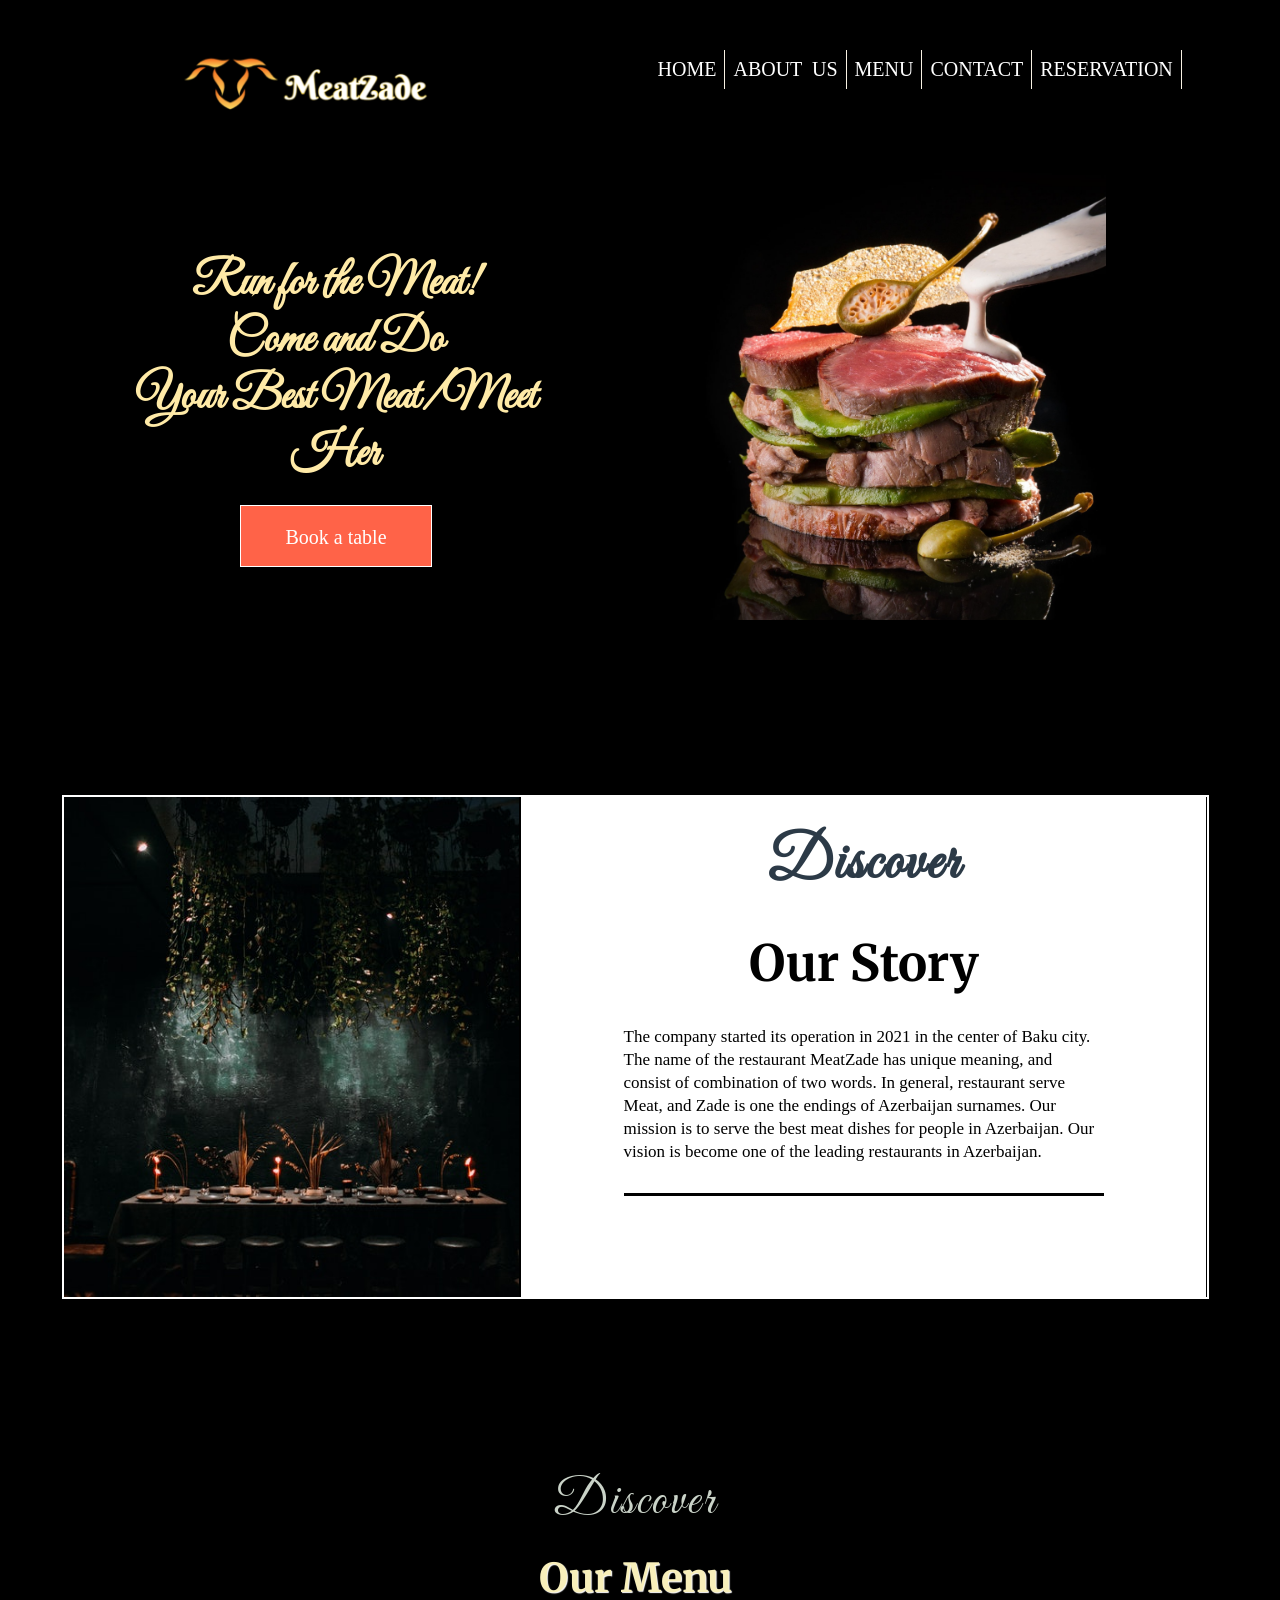
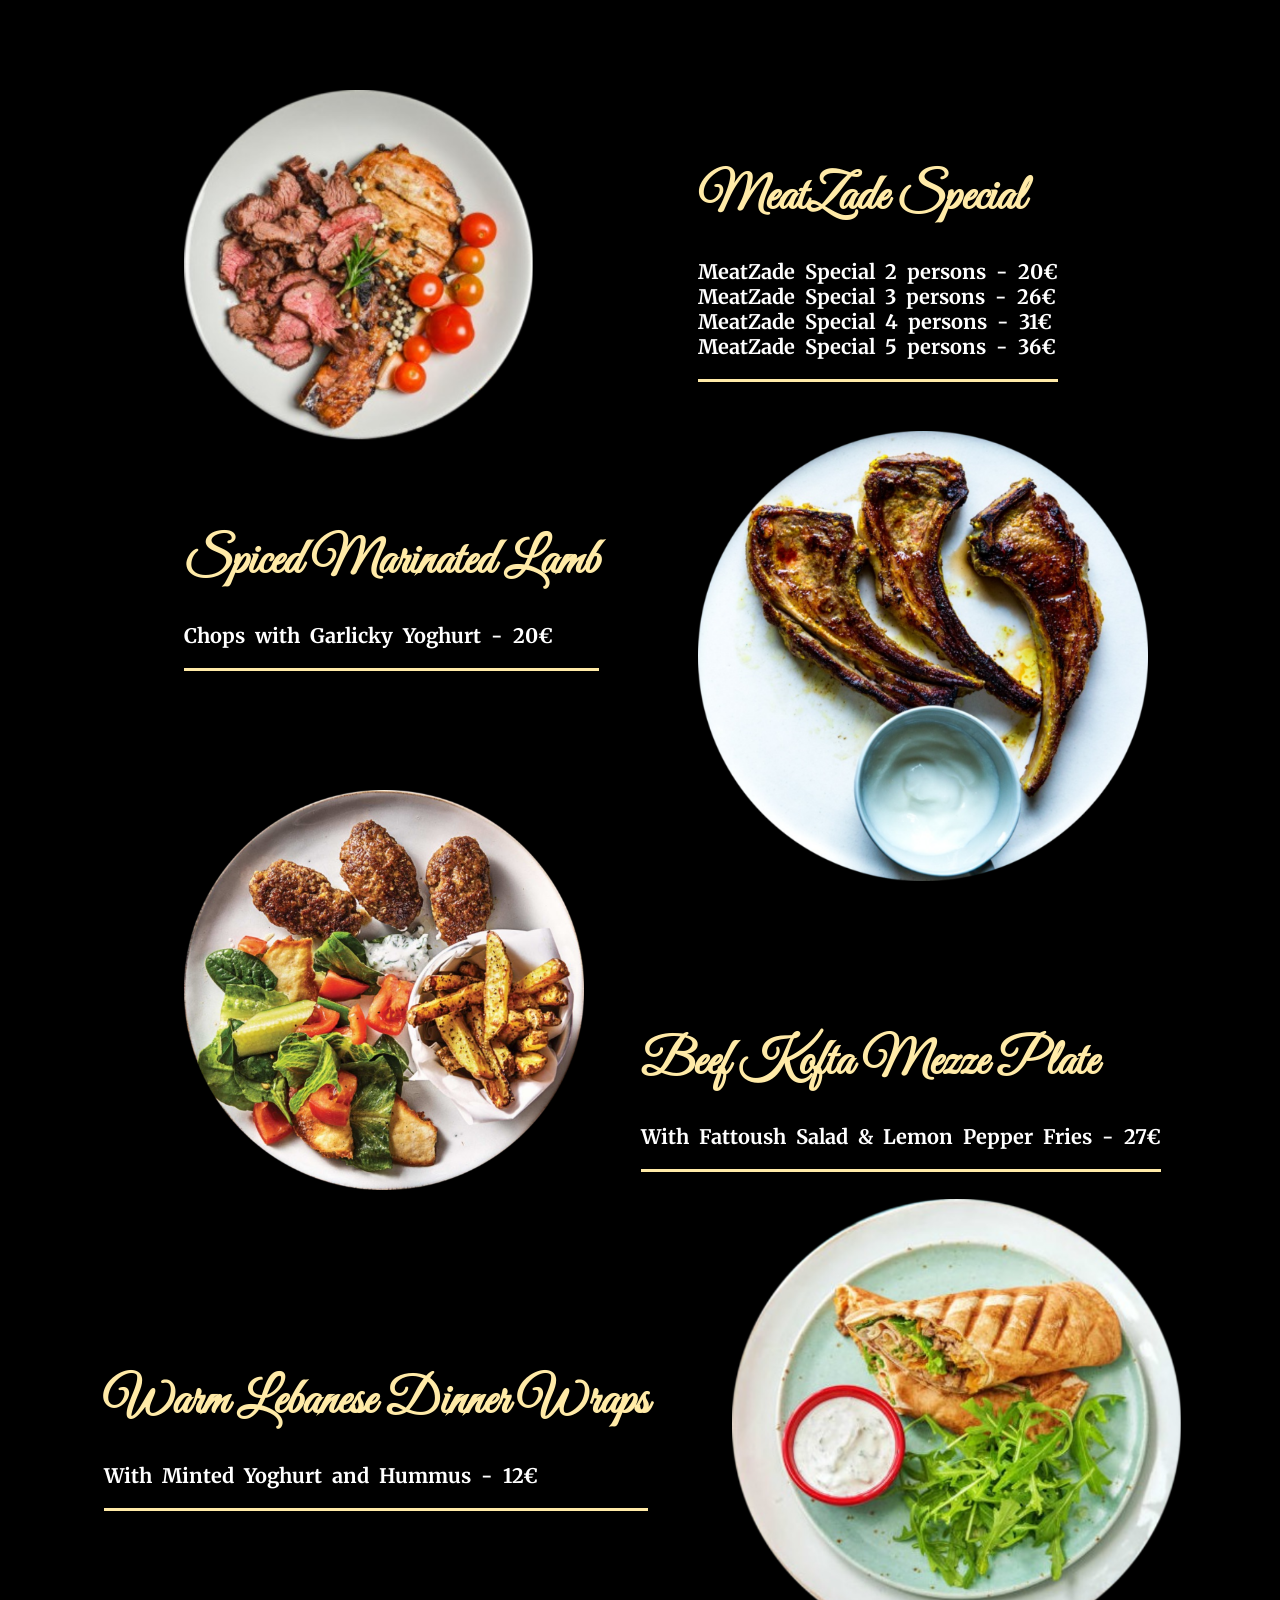
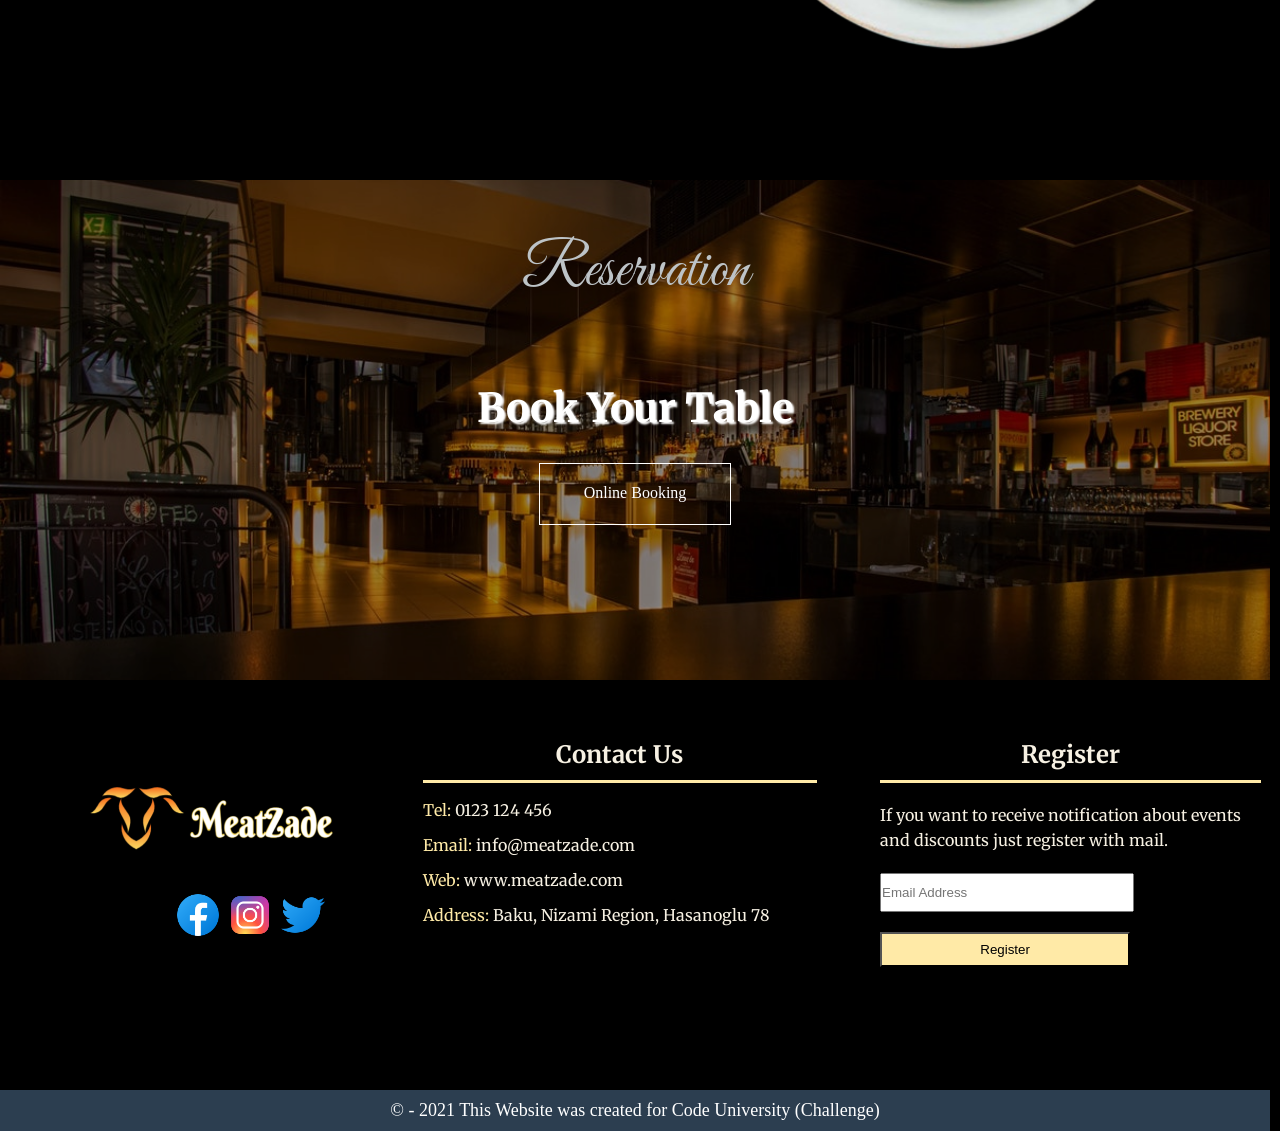
<file: index.html>
<!DOCTYPE html>
<html lang="en">
<head>
	<title>MeatZade Restaurant Baku</title>
	<meta charset="UTF-8">
	<meta name="viewport" content="width=device-width, initial-scale=1, shrink-to-fit=no">
	<link rel="stylesheet" type="text/css" href="style.css">
	<link rel="shortcut icon" href="icon.png">
	<link href="https://fonts.googleapis.com/css2?family=Great+Vibes&display=swap" rel="stylesheet">
	<link href="https://fonts.googleapis.com/css2?family=Great+Vibes&family=Merriweather:wght@300&display=swap" rel="stylesheet">
	<meta name="viewport" content="width=device-width">
</head>
<body>
	<div id="container">
		<div id="Header">
			<div id="upperHeader">
				<div class="logoHeader"></div>
				<ul id="ulTopRight">
					<li><a href="index.html">HOME</a></li>
					<li><a href="about-us.html">ABOUT US</a></li>
					<li><a href="menu.html">MENU</a></li>
					<li><a href="contact.html">CONTACT</a></li>
					<li><a href="reservation.html">RESERVATION</a></li>
				</ul>
			</div>
			<div id="lowerHeader">
				<div id="leftMiddleContainer">
					<div class="textContainer">
						<h1>Run for the Meat! <br> Come and Do <br> 
							Your Best Meat/Meet <br> Her</h1>
					</div>
					<div class="buttonInside">
						<a href="">Book a table</a>
					</div>
				</div>
				<div id="rightMiddleContainer">
					<div class="pictureInside"></div>
				</div>
			</div>
		</div>
		<div id="infoSection">
			<div id="infoContainer">
				<div class="leftInfo"></div>
				<div class="rightInfo">
					<h2>Discover</h2>
					<h1>Our Story</h1>
					<p>The company started its operation in 2021 in the center of Baku city. The name of the restaurant MeatZade has unique meaning, and consist of combination of two words. In general, restaurant serve Meat, and Zade is one the endings of Azerbaijan surnames. Our mission is to serve the best meat dishes for people in Azerbaijan. Our vision is become one of the leading restaurants in Azerbaijan.</p>
					<p class="borderP"></p>
				</div>
			</div>
		</div>
		<div id="menuSection">
			<div id="menuText">
				<p>Discover</p>
				<h1>Our Menu</h1>
			</div>
			<div id="firstDish">
				<img class="rotate1" src="beef.png">
				<div class="textFirstDish">
					<h1>MeatZade Special</h1>
					<h2>
						MeatZade Special 2 persons - 20€
						<br>
						MeatZade Special 3 persons - 26€
						<br>
						MeatZade Special 4 persons - 31€
						<br>
						MeatZade Special 5 persons - 36€
					</h2>
					<p id="borderF"></p>
				</div>
			</div>
			<div id="secondDish">
				<div class="textSecondDish">
					<h1>Spiced Marinated Lamb</h1>
					<h2>Chops with Garlicky Yoghurt - 20€</h2>
					<p id="borderS"></p>
				</div>
				<img class="rotate2" src="lamb.png">
			</div>
			<div id="thirdDish">
				<img class="rotate3" src="kofta.png">
				<div class="textThirdDish">
					<h1>Beef Kofta Mezze Plate</h1>
					<h2>With Fattoush Salad & Lemon Pepper Fries - 27€</h2>
					<p id="borderT"></p>
				</div>
			</div>
			<div id="fourthDish">
				<div class="textFourthDish">
					<h1>Warm Lebanese Dinner Wraps</h1>
					<h2>With Minted Yoghurt and Hummus - 12€</h2>
					<p id="borderFo"></p>
				</div>
				<img class="rotate4" src="lebanes.png">
			</div>
		</div>
		<div id="reservationSection">
			<div id="reservationContainer">
				<div class="cover">
					<p>Reservation</p>
					<h1>Book Your Table</h1>
					<div class="buttonReserv">
						<a href="">Online Booking</a>
					</div>
				</div>
			</div>
		</div>
		<div id="footerSection">
			<div id="footerContainer">
				<div id="leftFooter">
					<img class="logo" src="meatzade.png">
					<div id="socialLogos">
						<div class="facebookLogo"></div>
						<div class="instagramLogo"></div>
						<div class="twitterLogo"></div>
					</div>
				</div>
				<div id="middleFooter">
					<h2>Contact Us</h2>
					<p><span style="color: #ffeaa7">Tel:</span> 0123 124 456</p>
					<p><span style="color: #ffeaa7">Email:</span> info@meatzade.com</p>
					<p><span style="color: #ffeaa7">Web:</span> www.meatzade.com</p>
					<p><span style="color: #ffeaa7">Address:</span> Baku, Nizami Region, Hasanoglu 78</p>
				</div>
				<div id="rightFooter">
					<h2>Register</h2>
					<p>If you want to receive notification about events and discounts just register with mail.</p>
					<form>
						<input type="email" name="Email" placeholder="Email Address" required><br>
						<input type="submit" value="Register" style="background: #ffeaa7">
					</form>
				</div>
				<div id="copyright" style="color: white;">
					&#169; - 2021 This Website was created for Code University (Challenge)
				</div>
			</div>
		</div>
	</div>
</body>
</html>
</file>
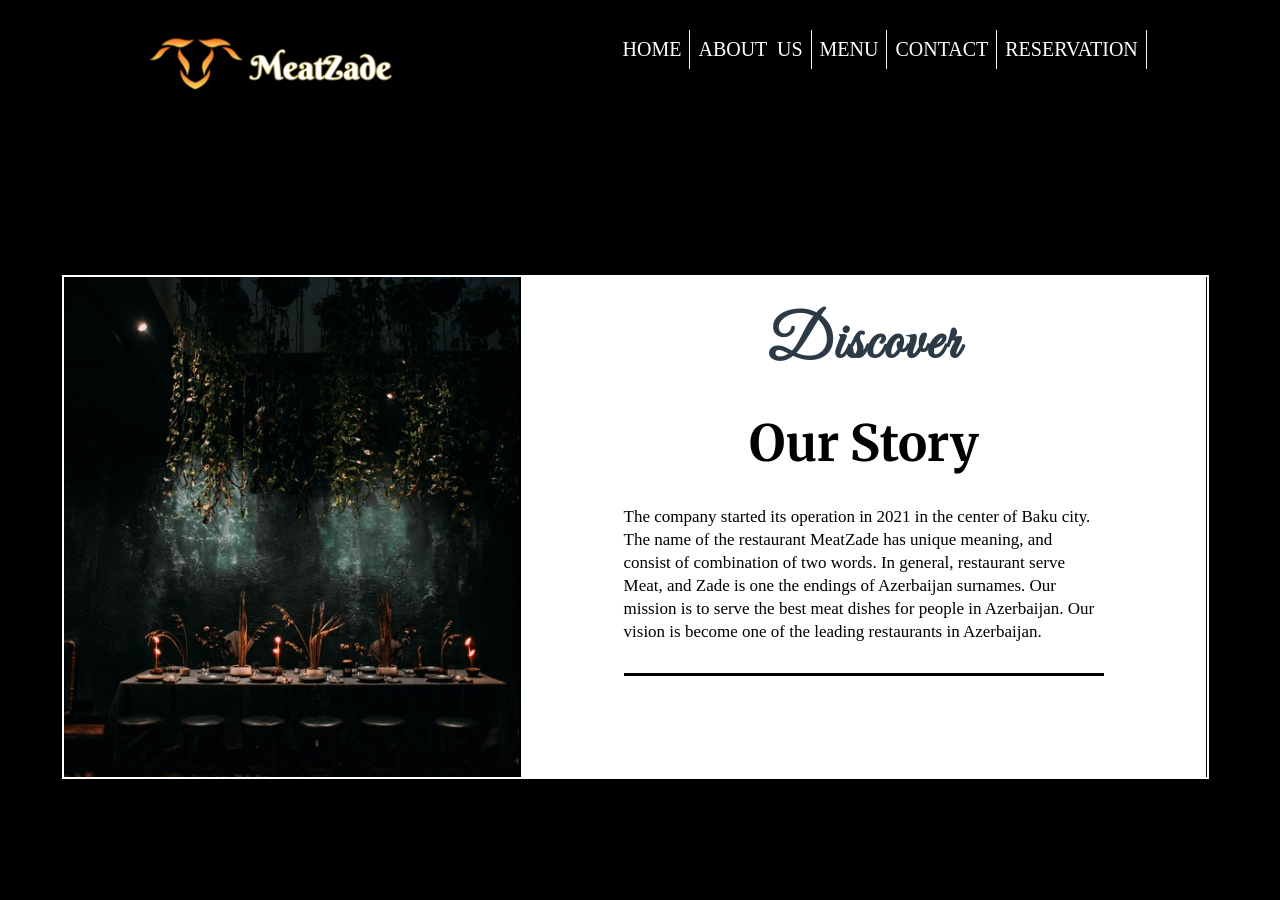
<file: about-us.html>
<!DOCTYPE html>
<html lang="en">
<head>
	<title>MeatZade Restaurant Baku</title>
	<meta charset="UTF-8">
	<meta name="viewport" content="width=device-width, initial-scale=1, shrink-to-fit=no">
	<link rel="stylesheet" type="text/css" href="style.css">
	<link rel="shortcut icon" href="icon.png">
	<link href="https://fonts.googleapis.com/css2?family=Great+Vibes&display=swap" rel="stylesheet">
	<link href="https://fonts.googleapis.com/css2?family=Great+Vibes&family=Merriweather:wght@300&display=swap" rel="stylesheet">
	<meta name="viewport" content="width=device-width">
</head>
<body>
	<div id="container">
		<div id="upperHeader" style="width: 1200px; height: 30px">
			<div class="logoHeader"></div>
				<ul id="ulTopRight">
					<li><a href="index.html">HOME</a></li>
					<li><a href="about-us.html">ABOUT US</a></li>
					<li><a href="menu.html">MENU</a></li>
					<li><a href="contact.html">CONTACT</a></li>
					<li><a href="reservation.html">RESERVATION</a></li>
				</ul>
		</div>
		<div id="infoSection">
			<div id="infoContainer">
				<div class="leftInfo"></div>
				<div class="rightInfo">
					<h2>Discover</h2>
					<h1>Our Story</h1>
					<p>The company started its operation in 2021 in the center of Baku city. The name of the restaurant MeatZade has unique meaning, and consist of combination of two words. In general, restaurant serve Meat, and Zade is one the endings of Azerbaijan surnames. Our mission is to serve the best meat dishes for people in Azerbaijan. Our vision is become one of the leading restaurants in Azerbaijan.</p>
					<p class="borderP"></p>
				</div>
			</div>
		</div>
	</div>
</body>
</html>
</file>
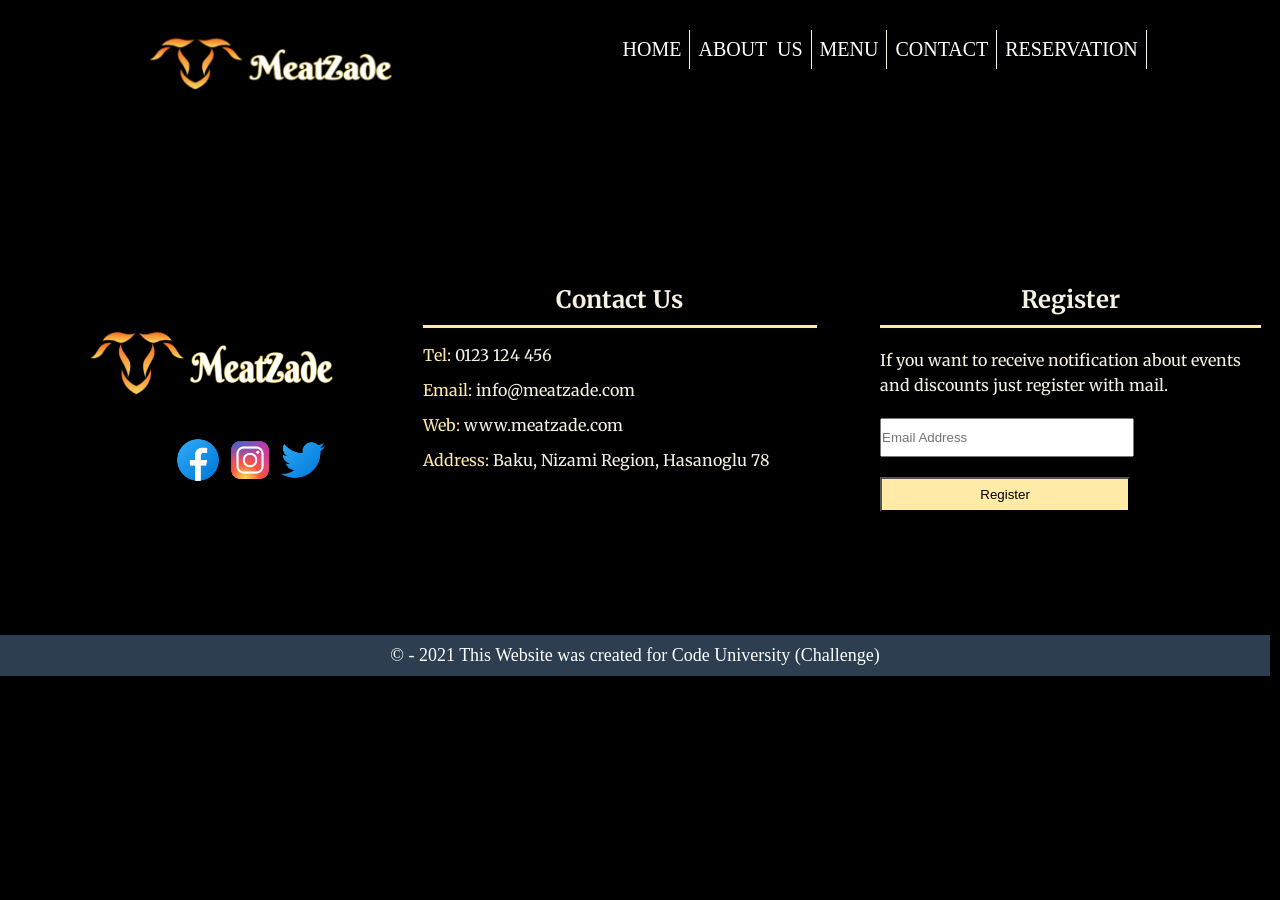
<file: contact.html>
<!DOCTYPE html>
<html lang="en">
<head>
	<title>MeatZade Restaurant Baku</title>
	<meta charset="UTF-8">
	<meta name="viewport" content="width=device-width, initial-scale=1, shrink-to-fit=no">
	<link rel="stylesheet" type="text/css" href="style.css">
	<link rel="shortcut icon" href="icon.png">
	<link href="https://fonts.googleapis.com/css2?family=Great+Vibes&display=swap" rel="stylesheet">
	<link href="https://fonts.googleapis.com/css2?family=Great+Vibes&family=Merriweather:wght@300&display=swap" rel="stylesheet">
	<meta name="viewport" content="1270px">
</head>
<body>
	<div id="container">
		<div id="upperHeader" style="width: 1200px; height: 50px">
			<div class="logoHeader"></div>
				<ul id="ulTopRight">
					<li><a href="index.html">HOME</a></li>
					<li><a href="about-us.html">ABOUT US</a></li>
					<li><a href="menu.html">MENU</a></li>
					<li><a href="contact.html">CONTACT</a></li>
					<li><a href="reservation.html">RESERVATION</a></li>
				</ul>
		</div>
		<div id="footerSection">
			<div id="footerContainer">
				<div id="leftFooter">
					<img class="logo" src="meatzade.png">
					<div id="socialLogos">
						<div class="facebookLogo"></div>
						<div class="instagramLogo"></div>
						<div class="twitterLogo"></div>
					</div>
				</div>
				<div id="middleFooter">
					<h2>Contact Us</h2>
					<p><span style="color: #ffeaa7">Tel:</span> 0123 124 456</p>
					<p><span style="color: #ffeaa7">Email:</span> info@meatzade.com</p>
					<p><span style="color: #ffeaa7">Web:</span> www.meatzade.com</p>
					<p><span style="color: #ffeaa7">Address:</span> Baku, Nizami Region, Hasanoglu 78</p>
				</div>
				<div id="rightFooter">
					<h2>Register</h2>
					<p>If you want to receive notification about events and discounts just register with mail.</p>
					<form>
						<input type="email" name="Email" placeholder="Email Address" required><br>
						<input type="submit" value="Register" style="background: #ffeaa7">
					</form>
				</div>
				<div id="copyright" style="color: white;">
					&#169; - 2021 This Website was created for Code University (Challenge)
				</div>
			</div>
		</div>
	</div>
</body>
</html>
</file>
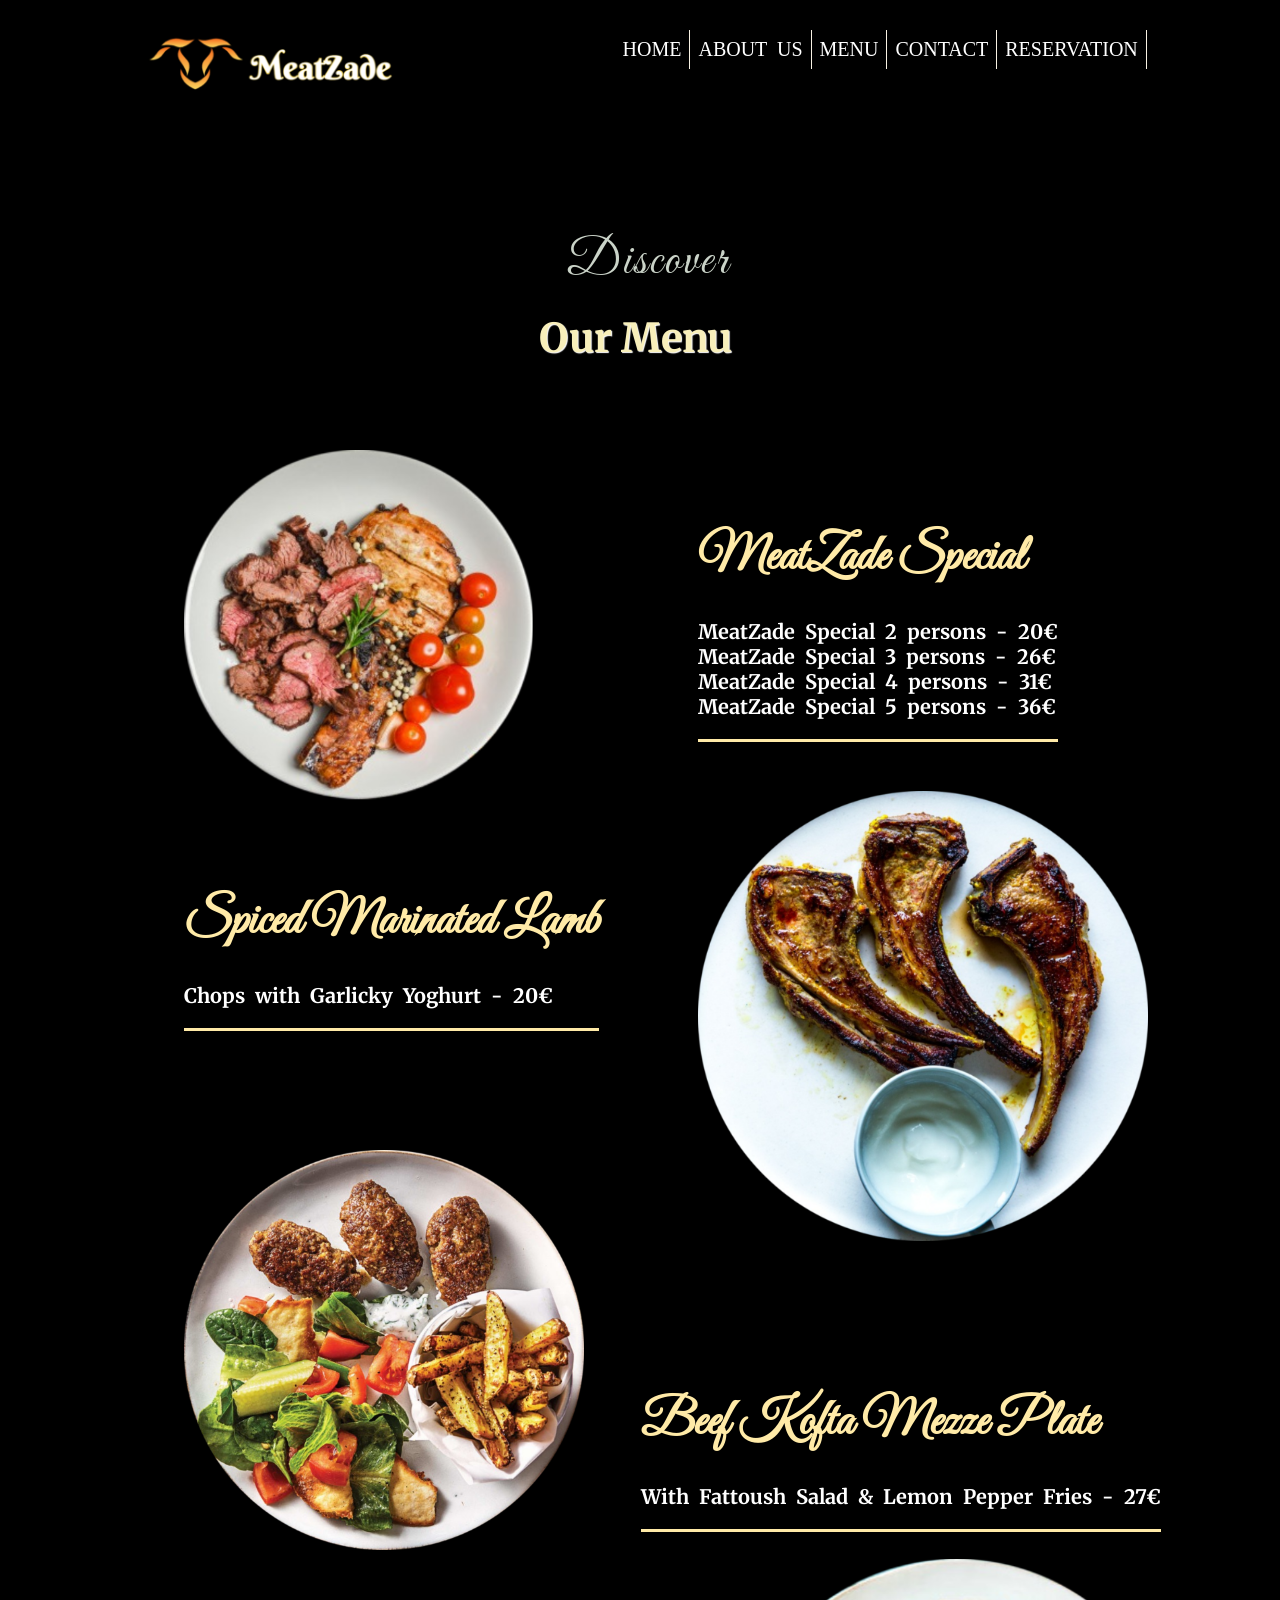
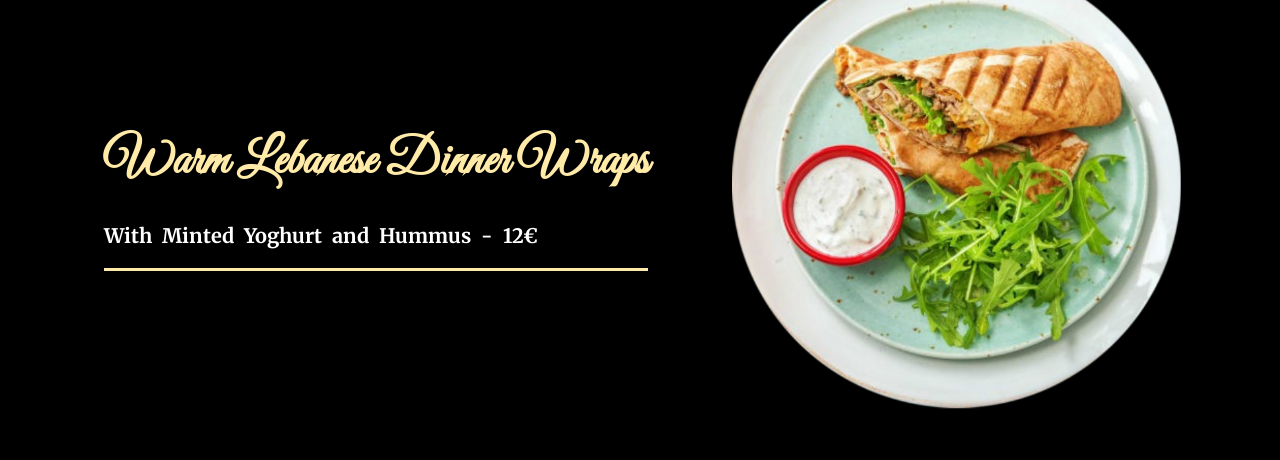
<file: menu.html>
<!DOCTYPE html>
<html lang="en">
<head>
	<title>MeatZade Restaurant Baku</title>
	<meta charset="UTF-8">
	<meta name="viewport" content="width=device-width, initial-scale=1, shrink-to-fit=no">
	<link rel="stylesheet" type="text/css" href="style.css">
	<link rel="shortcut icon" href="icon.png">
	<link href="https://fonts.googleapis.com/css2?family=Great+Vibes&display=swap" rel="stylesheet">
	<link href="https://fonts.googleapis.com/css2?family=Great+Vibes&family=Merriweather:wght@300&display=swap" rel="stylesheet">
	<meta name="viewport" content="width=device-width">
</head>
<body>
	<div id="container">
		<div id="upperHeader" style="width: 1200px; height: 30px">
			<div class="logoHeader"></div>
				<ul id="ulTopRight">
					<li><a href="index.html">HOME</a></li>
					<li><a href="about-us.html">ABOUT US</a></li>
					<li><a href="menu.html">MENU</a></li>
					<li><a href="contact.html">CONTACT</a></li>
					<li><a href="reservation.html">RESERVATION</a></li>
				</ul>
		</div>
		<div id="menuSection">
			<div id="menuText">
				<p>Discover</p>
				<h1>Our Menu</h1>
			</div>
			<div id="firstDish">
				<img class="rotate1" src="beef.png">
				<div class="textFirstDish">
					<h1>MeatZade Special</h1>
					<h2>
						MeatZade Special 2 persons - 20€
						<br>
						MeatZade Special 3 persons - 26€
						<br>
						MeatZade Special 4 persons - 31€
						<br>
						MeatZade Special 5 persons - 36€
					</h2>
					<p id="borderF"></p>
				</div>
			</div>
			<div id="secondDish">
				<div class="textSecondDish">
					<h1>Spiced Marinated Lamb</h1>
					<h2>Chops with Garlicky Yoghurt - 20€</h2>
					<p id="borderS"></p>
				</div>
				<img class="rotate2" src="lamb.png">
			</div>
			<div id="thirdDish">
				<img class="rotate3" src="kofta.png">
				<div class="textThirdDish">
					<h1>Beef Kofta Mezze Plate</h1>
					<h2>With Fattoush Salad & Lemon Pepper Fries - 27€</h2>
					<p id="borderT"></p>
				</div>
			</div>
			<div id="fourthDish">
				<div class="textFourthDish">
					<h1>Warm Lebanese Dinner Wraps</h1>
					<h2>With Minted Yoghurt and Hummus - 12€</h2>
					<p id="borderFo"></p>
				</div>
				<img class="rotate4" src="lebanes.png">
			</div>
		</div>
	</div>
</body>
</html>
</file>
<file: style.css>
* {
	padding: 0;
	margin: 0;
}

body {
	min-width: 1270px;
	background: black;
}

a {
	color: white;
	text-decoration: none;
}

#container {
	max-width: 1270px;
}

	#Header {
		display: block;
		position: relative;
		width: 1200px;
		height: 600px;
		margin: auto;
		margin-top: 20px;
	}

	#upperHeader {
		width: 100%;
		height: 80px;
	}

	.logoHeader {
		display: block;
		position: relative;
		left: 12%;
		width: 280px;
		height: 280px;
		background: url(meatzade.png);
		background-size: contain;
		background-repeat: no-repeat;
		margin-top: -5px;
		float: left;
	}


	#ulTopRight {
		list-style-type: none;
		float: right;
		margin-top: 30px;
	}

	#ulTopRight li {
		display: inline-block;
		position: relative;
		word-spacing: 5px;
		border-right: 1px solid #f7f1e3;
		font-size: 20px;
		float: left;
		left: -10%;
		padding: 8px;
	}

	#ulTopRight li a:hover {
		color: #ffb142;
	}

	#lowerHeader {
		width: 100%;
		height: 500px;
		float: left;
	} 

	#leftMiddleContainer {
		width: 500px;
		height: 400px;
		float: left;
		position: relative;
	}

	.textContainer {
		display: block;
		position: relative;
		top: -10%;
		left: -10%;
		width: 500px;
		height: 170px;
		color: #ffeaa7;
		font-size: 23px;
		text-align: center;
		font-family: 'Great Vibes', cursive;
		margin-left: 100px;
	}

	.buttonInside {
		position: relative;
		top: 5%;
		left: 17%;
		width: 150px;
		height: 20px;
		border: 1px solid white;
		text-align: center;
		padding: 20px;	
		margin-left: 120px;
		background: #ff6348;
		margin-top: 20px;
	}

	.buttonInside a {
		display: inline-block;
		font-size: 20px;

	}

	#rightMiddleContainer {
		display: block;
		position: relative;
		top: -25%;
		left: 50%;
		width: 500px;
		height: 450px;
		background: url(fon2.jpg);
		background-size: contain;
		background-repeat: no-repeat;

	}

	#infoSection {
		width: 1270px;
		height: 650px;
	}

	#infoContainer {
		width: 90%;
		height: 500px;
		border: 2px solid white;
		margin: auto;
		position: relative;
		display: flex;
		flex-wrap: wrap;
	}

	.leftInfo {
		width: 40%;
		height: 500px;
		background: url(rest.jpg);
		background-size: contain;
		background-repeat: no-repeat;
		float: left;
	}

	.rightInfo {
		width: 60%;
		height: 500px;
		background: white;
		float: right;
	}

	.rightInfo h2 {
		margin-top: 30px;
		color: #2C3A47;
		font-family: 'Great Vibes', cursive;
		font-size: 60px;
		letter-spacing: 2px;
		text-align: center;

	}

	.rightInfo h1 {
		text-align: center;
		margin-top: 30px;
		font-size: 50px;
		font-family: 'Merriweather', serif;
	}

	.rightInfo p {
		width: 70%;
		margin: auto;
		margin-top: 30px;
		line-height: 23px;
		font-size: 17px;
	}

	.borderP {
		border-top: 3px solid black; 
	}

	#menuSection {
		width: 1270px;
		height: 1830px;
		background: black;
		margin-top: 200px;
	}

	#menuText {
		width: 60%;
		height: 200px;
		margin: auto;
	}

	#menuText p {
		color: #CAD3C8;
		font-family: 'Great Vibes', cursive;
		font-size: 50px;
		letter-spacing: 2px;
		text-align: center;
	}

	#menuText h1 {
		text-align: center;
		color: #F8EFBA;
		margin-top: 20px;
		font-size: 40px;
		font-family: 'Merriweather', serif;
		text-shadow: 1px 1px 1px white;
	}

	#firstDish {
		width: 90%;
		height: 400px;
		margin: auto;
	}


	.rotate1 {
		display: block;
		position: relative;
		top: 20%;
		left: 35%;
		width: 350px;
		margin: -60px 0 0 -280px;
		-webkit-animation: spin 5s linear infinite;
		-moz-animation: spin 5s linear infinite;
		animation: spin 15s linear infinite;
	}

	@-webkit-keyframes spin{
		100%{-webkit-transform: rotate(360deg);}
	}
	@-moz-keyframes spin{
		100%{-webkit-transform: rotate(360deg);}
	}
	@keyframes spin{
		100%{-webkit-transform: rotate(360deg);}
	}

	.textFirstDish {
		display: inline-block;
		position: relative;
		top: -5%;
		left: 80%;
		margin: -280px 0 0 -280px;
	}

	.textFirstDish h1 {
		color: #ffeaa7;
		font-family: 'Great Vibes', cursive;
		font-size: 50px;

	}

	.textFirstDish h2 {
		margin-top: 30px;
		font-size: 20px;
		word-spacing: 5px;
		color: white;
		font-family: 'Merriweather', serif;
	}

	#borderF {
		margin-top: 20px;
		border-bottom: 3px solid #ffeaa7;
	}

	#secondDish {
		width: 90%;
		height: 400px;
		margin: auto;
	}

	.rotate2 {
		display: block;
		position: relative;
		top: 30%;
		left: 80%;
		width: 450px;
		margin: -320px 0 0 -280px;
		-webkit-animation: spin 5s linear infinite;
		-moz-animation: spin 5s linear infinite;
		animation: spin 15s linear infinite;
	}

	@-webkit-keyframes spin{
		100%{-webkit-transform: rotate(360deg);}
	}
	@-moz-keyframes spin{
		100%{-webkit-transform: rotate(360deg);}
	}
	@keyframes spin{
		100%{-webkit-transform: rotate(360deg);}
	}

	.textSecondDish {
		display: inline-block;
		position: relative;
		top: 10%;
		left: 35%;
		margin: 40px 0 0 -280px;
	}

	.textSecondDish h1 {
		color: #ffeaa7;
		font-family: 'Great Vibes', cursive;
		font-size: 50px;
		margin-top: 40px;
		left: 40%;
	}

	.textSecondDish h2 {
		margin-top: 30px;
		font-size: 20px;
		word-spacing: 5px;
		color: white;
		font-family: 'Merriweather', serif;
	}

	#borderS {
		margin-top: 20px;
		border-bottom: 3px solid #ffeaa7;
	}

	#thirdDish {
		width: 90%;
		height: 400px;
		margin: auto;
	}

	.rotate3 {
		display: block;
		position: relative;
		top: 10%;
		left: 35%;
		width: 400px;
		margin: -60px 0 0 -280px;
		-webkit-animation: spin 5s linear infinite;
		-moz-animation: spin 5s linear infinite;
		animation: spin 15s linear infinite;
	}

	@-webkit-keyframes spin{
		100%{-webkit-transform: rotate(360deg);}
	}
	@-moz-keyframes spin{
		100%{-webkit-transform: rotate(360deg);}
	}
	@keyframes spin{
		100%{-webkit-transform: rotate(360deg);}
	}

	.textThirdDish {
		display: inline-block;
		position: relative;
		top: -5%;
		left: 75%;
		margin: -280px 0 0 -280px;
	}

	.textThirdDish h1 {
		color: #ffeaa7;
		font-family: 'Great Vibes', cursive;
		font-size: 50px;

	}

	.textThirdDish h2 {
		margin-top: 30px;
		font-size: 20px;
		word-spacing: 5px;
		color: white;
		font-family: 'Merriweather', serif;
	}

	#borderT {
		margin-top: 20px;
		border-bottom: 3px solid #ffeaa7;
	}

	#fourthDish {
		width: 90%;
		height: 400px;
		margin: auto;
	}

	.rotate4 {
		display: block;
		position: relative;
		top: 37%;
		left: 83%;
		width: 450px;
		margin: -320px 0 0 -280px;
		-webkit-animation: spin 5s linear infinite;
		-moz-animation: spin 5s linear infinite;
		animation: spin 15s linear infinite;
	}

	@-webkit-keyframes spin{
		100%{-webkit-transform: rotate(360deg);}
	}
	@-moz-keyframes spin{
		100%{-webkit-transform: rotate(360deg);}
	}
	@keyframes spin{
		100%{-webkit-transform: rotate(360deg);}
	}

	.textFourthDish {
		display: inline-block;
		position: relative;
		top: 35%;
		left: 28%;
		margin: 40px 0 0 -280px;
	}

	.textFourthDish h1 {
		color: #ffeaa7;
		font-family: 'Great Vibes', cursive;
		font-size: 50px;
		margin-top: 40px;
		left: 40%;
	}

	.textFourthDish h2 {
		margin-top: 30px;
		font-size: 20px;
		word-spacing: 5px;
		color: white;
		font-family: 'Merriweather', serif;
	}

	#borderFo {
		margin-top: 20px;
		border-bottom: 3px solid #ffeaa7;
	}

	#reservationSection {
		width: 1270px;
		height: 550px;
		background: black;
		margin-top: 80px;
	}

	#reservationContainer {
		width: 100%;
		height: 500px;
		background: url(restoran.jpg);
		background-size: cover;
		background-repeat: no-repeat;
	}

	.cover {
		width: 100%;
		height: 500px;
		margin: auto;
		background: rgba(0,0,0,0.4);
	}

	.cover p {
		font-family: 'Great Vibes', cursive;
		color: #bdc3c7;
		text-align: center;
		font-size: 60px;
		padding: 7%;
		line-height: 5px;
	}

	.cover h1 {
		font-family: 'Merriweather', serif;
		font-size: 40px;
		color: white;
		text-shadow: 2px 2px 2px white;
		text-align: center;
		margin-top: 20px; 
	}

	.buttonReserv {
		width: 150px;
		height: 20px;
		border: 1px solid white;
		text-align: center;
		padding: 20px;
		margin: auto;
		margin-top: 30px;
		transition: 2s;
	}

	.buttonReserv:hover {
		background: #ff6348;
	}

	#footerSection {
		width: 100%;
		height: 360px;
		background: black;
	}

	#footerContainer {
		width: 1270px;
		height: 360px;
		margin: auto;
		position: relative;
		display: flex;
		flex-wrap: wrap;
	}

	#leftFooter {
		width: 33.3%;
		height: 360px;
	}

	.logo {
		display: block;
		position: relative;
		top: 1%;
		left: 20%;
		width: 280px;
		height: 160px;
	}

	#socialLogos {
		margin: auto;
		top: -10%;
		margin-right: -10px;
		width: 260px;
		height: 100px;
		display: flex;
		flex-wrap: wrap;
	}

	.facebookLogo {
		width: 20%;
		height: 50px;
		background: url(facebook.png);
		background-size: contain;
		background-repeat: no-repeat;
	}

	.instagramLogo {
		width: 20%;
		height: 50px;
		background: url(instagram.png);
		background-size: contain;
		background-repeat: no-repeat;
	}

	.twitterLogo {
		width: 20%;
		height: 50px;
		background: url(twitter.png);
		background-size: contain;
		background-repeat: no-repeat;
	}



	#middleFooter {
		width: 31%;
		height: 360px;
	}

	#middleFooter h2 {
		color: #f7f1e3;
		font-family: 'Merriweather', serif;
		text-align: center;
		line-height: 50px;
		border-bottom: 3px solid #ffeaa7;
	}

	#middleFooter p {
		color: #f7f1e3;
		font-family: 'Merriweather', serif;
		line-height: 15px;
		text-align: left;
		margin-top: 20px;
	}

	#rightFooter {
		width: 30%;
		height: 360px;
		margin-left: 5%;
	}

	#rightFooter h2 {
		color: #f7f1e3;
		font-family: 'Merriweather', serif;
		text-align: center;
		line-height: 50px;
		border-bottom: 3px solid #ffeaa7;
	}

	#rightFooter p {
		color: #f7f1e3;
		font-family: 'Merriweather', serif;
		text-align: left;
		line-height: 25px;
		margin-top: 20px;
	}

	#rightFooter input {
		width: 250px;
		height: 35px;
		margin: auto;
		margin-top: 20px;
	}

	#copyright {
		width: 100%;
		background: #2c3e50;
		font-size: 18px;
		padding: 10px 0;
		text-align: center;
	}
</file>
